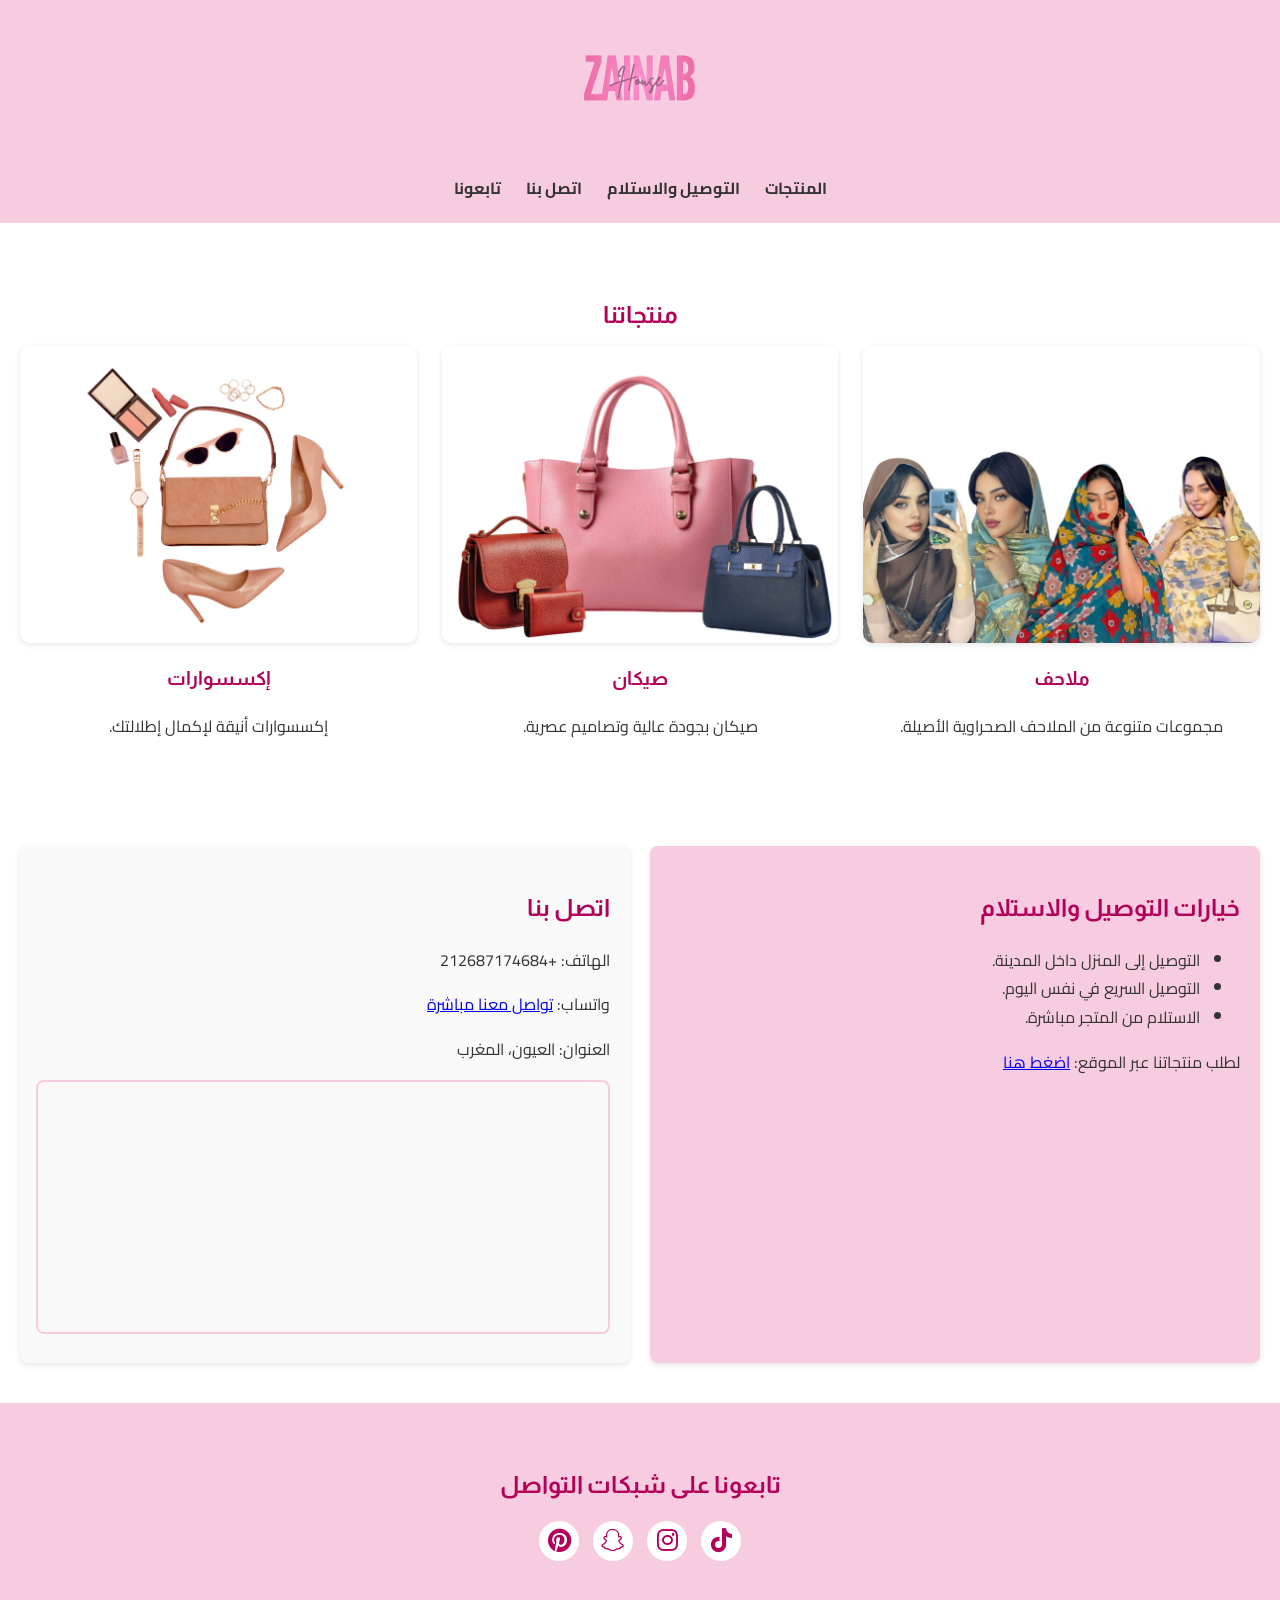
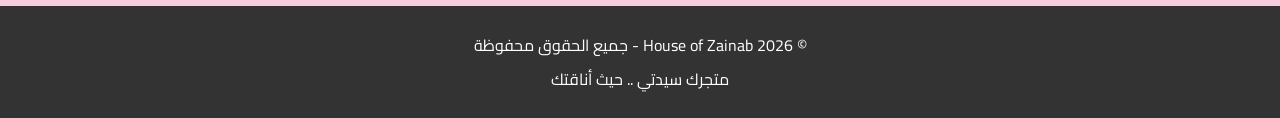
<file: index.html>
<!DOCTYPE html>
<html lang="ar" dir="rtl">
<head>
  <meta charset="UTF-8">
  <meta name="viewport" content="width=device-width, initial-scale=1.0">
  <title>House of Zainab - الملاحف والصيكان والإكسسوارات</title>
  <link rel="stylesheet" href="style.css">
  <!-- أيقونات Font Awesome -->
  <link rel="stylesheet" href="https://cdnjs.cloudflare.com/ajax/libs/font-awesome/6.5.0/css/all.min.css">

  <!-- SEO Meta Tags -->
  <meta name="description" content="House of Zainab - متجر أنيق يقدم الملاحف المغربية الأصيلة، الصيكان العصرية، والإكسسوارات الفاخرة. اكتشفي أناقتك معنا.">
  <meta name="keywords" content="House of Zainab, ملاحف, صيكان, إكسسوارات, متجر نسائي, أناقة, المغرب, العيون, متجر أونلاين">
  <meta name="author" content="House of Zainab">
  <meta name="robots" content="index, follow">
</head>
<body>

  <!-- رأس الصفحة -->
  <header>
    <div class="logo">
      <img src="images/logo.png" alt="شعار House of Zainab">
    </div>
    <nav>
      <ul>
        <li><a href="#products">المنتجات</a></li>
        <li><a href="#info-sections">التوصيل والاستلام</a></li>
        <li><a href="#info-sections">اتصل بنا</a></li>
        <li><a href="#social">تابعونا</a></li>
      </ul>
    </nav>
    <div class="menu-toggle" onclick="toggleMenu()">☰</div>
  </header>

  <!-- قسم المنتجات -->
  <section id="products">
    <h2>منتجاتنا</h2>
    <div class="product-grid">
      <div class="product">
        <img src="images/melhaf.png" alt="ملاحف أنيقة">
        <h3>ملاحف</h3>
        <p>مجموعات متنوعة من الملاحف الصحراوية الأصيلة.</p>
      </div>
      <div class="product">
        <img src="images/siikan.png" alt="صيكان عصرية">
        <h3>صيكان</h3>
        <p>صيكان بجودة عالية وتصاميم عصرية.</p>
      </div>
      <div class="product">
        <img src="images/accessories.png" alt="إكسسوارات أنيقة">
        <h3>إكسسوارات</h3>
        <p>إكسسوارات أنيقة لإكمال إطلالتك.</p>
      </div>
    </div>
  </section>

  <!-- قسم التوصيل والاستلام + الاتصال بجانب بعض -->
  <section id="info-sections">
    <div class="delivery">
      <h2>خيارات التوصيل والاستلام</h2>
      <ul>
        <li>التوصيل إلى المنزل داخل المدينة.</li>
        <li>التوصيل السريع في نفس اليوم.</li>
        <li>الاستلام من المتجر مباشرة.</li>
      </ul>
      <p>لطلب منتجاتنا عبر الموقع: 
        <a href="orders.html">اضغط هنا</a>
      </p>
    </div>

    <div class="contact">
      <h2>اتصل بنا</h2>
      <p>الهاتف: +212687174684</p>
      <p>واتساب: <a href="https://wa.me/212687174684">تواصل معنا مباشرة</a></p>
      <p>العنوان: العيون، المغرب</p>
      <!-- خريطة Google -->
      <iframe 
        src="https://www.google.com/maps/embed?pb=!1m18!1m12!1m3!1d4369.572673053596!2d-13.1681249!3d27.120249599999998!2m3!1f0!2f0!3f0!3m2!1i1024!2i768!4f13.1!3m3!1m2!1s0xc370ddb9766b583%3A0x91be92acd0d4a802!2sHouse%20of%20Zainab!5e1!3m2!1sar!2s!4v1777541364703!5m2!1sar!2s" 
        width="100%" 
        height="250" 
        style="border:2px solid #f8cce0; border-radius:8px;" 
        allowfullscreen="" 
        loading="lazy" 
        referrerpolicy="no-referrer-when-downgrade">
      </iframe>
    </div>
  </section>

  <!-- قسم الشبكات الاجتماعية -->
  <section id="social">
    <h2>تابعونا على شبكات التواصل</h2>
    <div class="social-links">
      <a href="https://www.tiktok.com/@housezainab" target="_blank"><i class="fab fa-tiktok"></i></a>
      <a href="https://www.instagram.com/house_zainab/" target="_blank"><i class="fab fa-instagram"></i></a>
      <a href="https://www.snapchat.com/@housezainab" target="_blank"><i class="fab fa-snapchat"></i></a>
      <a href="https://www.pinterest.com/housezainab" target="_blank"><i class="fab fa-pinterest"></i></a>
    </div>
  </section>

  <!-- تذييل -->
  <footer>
    <p>© 2026 House of Zainab - جميع الحقوق محفوظة</p>
    <p>متجرك سيدتي .. حيث أناقتك</p>
  </footer>

  <!-- سكربت القائمة للهاتف -->
  <script>
    function toggleMenu() {
      const menu = document.querySelector("nav ul");
      menu.classList.toggle("active");
    }
    // إغلاق القائمة عند الضغط على أي رابط
    document.querySelectorAll("nav ul li a").forEach(link => {
      link.addEventListener("click", () => {
        document.querySelector("nav ul").classList.remove("active");
      });
    });
  </script>

</body>
</html>
</file>
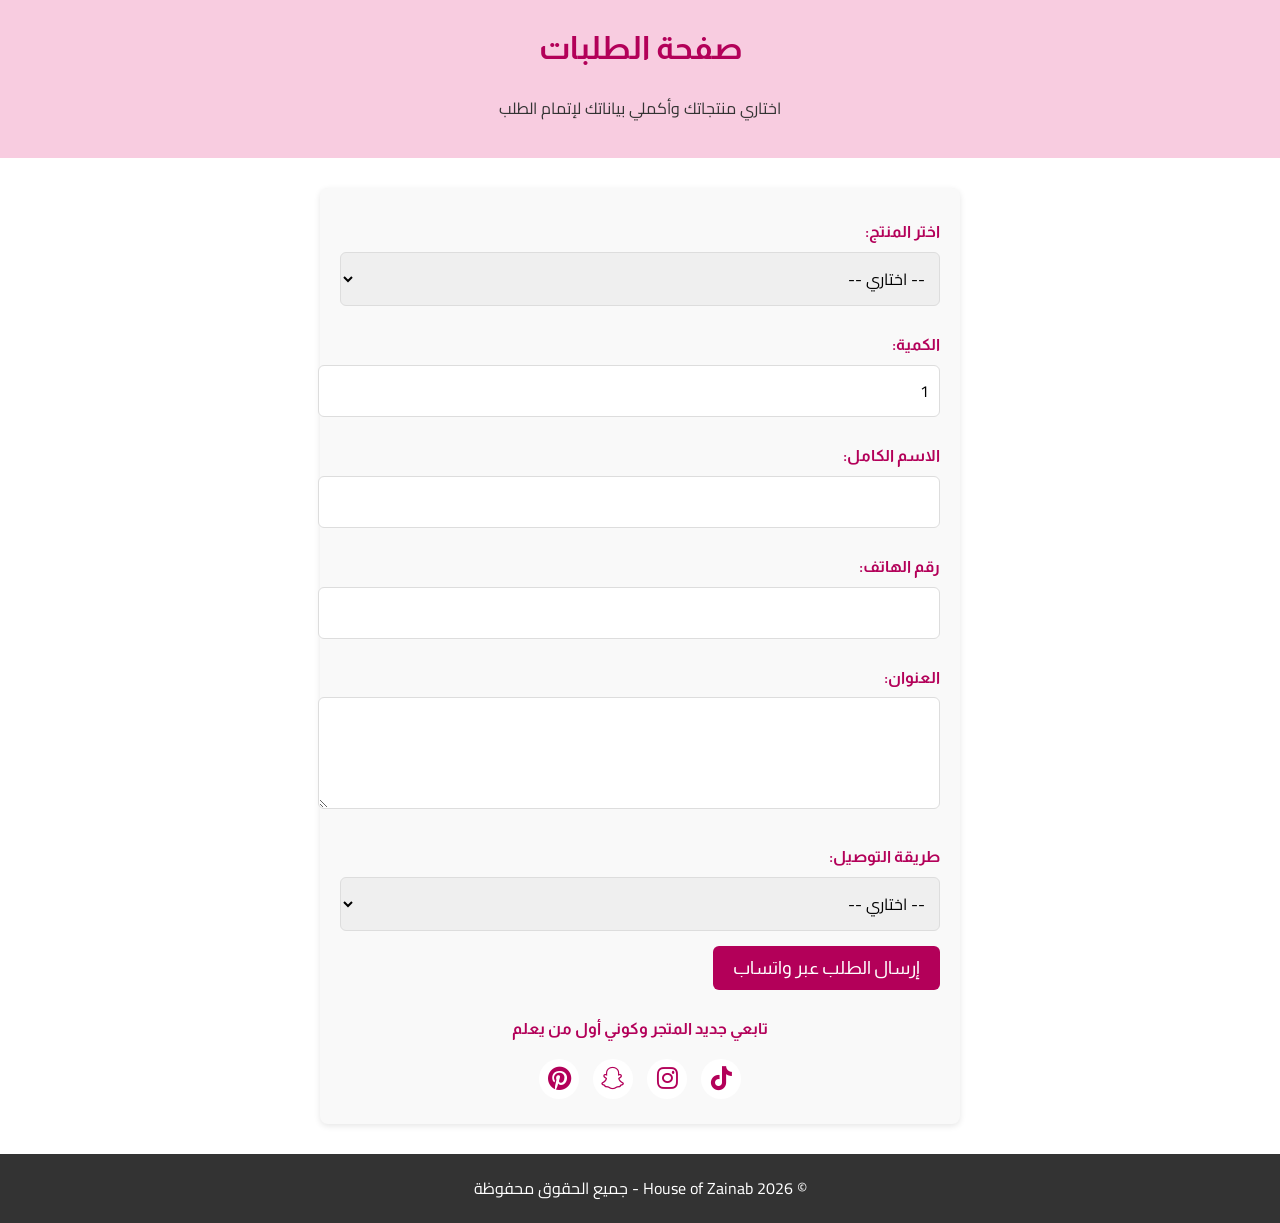
<file: orders.html>
<!DOCTYPE html>
<html lang="ar" dir="rtl">
<head>
  <meta charset="UTF-8">
  <meta name="viewport" content="width=device-width, initial-scale=1.0">
  <title>صفحة الطلبات - House of Zainab</title>
  <link rel="stylesheet" href="orders.css">
  <!-- أيقونات Font Awesome -->
  <link rel="stylesheet" href="https://cdnjs.cloudflare.com/ajax/libs/font-awesome/6.5.0/css/all.min.css">
</head>
<body>

  <!-- رأس الصفحة -->
  <header>
    <h1>صفحة الطلبات</h1>
    <p>اختاري منتجاتك وأكملي بياناتك لإتمام الطلب</p>
  </header>

  <!-- نموذج الطلب -->
  <section id="order-form">
    <form id="orderForm">
      <!-- اختيار المنتج -->
      <label for="product">اختر المنتج:</label>
      <select id="product" name="product" required>
        <option value="">-- اختاري --</option>
        <option value="ملاحف">ملاحف</option>
        <option value="صيكان">صيكان</option>
        <option value="إكسسوارات">إكسسوارات</option>
      </select>

      <!-- الكمية -->
      <label for="quantity">الكمية:</label>
      <input type="number" id="quantity" name="quantity" min="1" value="1" required>

      <!-- بيانات العميل -->
      <label for="name">الاسم الكامل:</label>
      <input type="text" id="name" name="name" required>

      <label for="phone">رقم الهاتف:</label>
      <input type="tel" id="phone" name="phone" required>

      <label for="address">العنوان:</label>
      <textarea id="address" name="address" rows="3" required></textarea>

      <!-- خيارات التوصيل -->
      <label for="delivery">طريقة التوصيل:</label>
      <select id="delivery" name="delivery" required>
        <option value="">-- اختاري --</option>
        <option value="توصيل إلى المنزل داخل المدينة">توصيل إلى المنزل داخل المدينة</option>
        <option value="توصيل سريع في نفس اليوم">توصيل سريع في نفس اليوم</option>
        <option value="الاستلام من المتجر مباشرة">الاستلام من المتجر مباشرة</option>
      </select>

      <!-- زر الإرسال -->
      <button type="submit">إرسال الطلب عبر واتساب</button>
    </form>

    <!-- قسم التواصل الاجتماعي -->
    <div class="follow-us">
      <p>تابعي جديد المتجر وكوني أول من يعلم</p>
      <div class="social-links">
        <a href="https://www.tiktok.com/@housezainab" target="_blank"><i class="fab fa-tiktok"></i></a>
        <a href="https://www.instagram.com/house_zainab/" target="_blank"><i class="fab fa-instagram"></i></a>
        <a href="https://www.snapchat.com/@housezainab" target="_blank"><i class="fab fa-snapchat"></i></a>
        <a href="https://www.pinterest.com/housezainab" target="_blank"><i class="fab fa-pinterest"></i></a>
      </div>
    </div>
  </section>

  <!-- تذييل -->
  <footer>
    <p>© 2026 House of Zainab - جميع الحقوق محفوظة</p>
  </footer>

  <!-- سكربت واتساب -->
  <script>
    document.getElementById("orderForm").addEventListener("submit", function(e) {
      e.preventDefault();
      const product = document.getElementById("product").value;
      const quantity = document.getElementById("quantity").value;
      const name = document.getElementById("name").value;
      const phone = document.getElementById("phone").value;
      const address = document.getElementById("address").value;
      const delivery = document.getElementById("delivery").value;

      const message = `طلب جديد من موقع House of Zainab:%0A
      المنتج: ${product}%0A
      الكمية: ${quantity}%0A
      الاسم: ${name}%0A
      الهاتف: ${phone}%0A
      العنوان: ${address}%0A
      طريقة التوصيل: ${delivery}`;

      const whatsappUrl = `https://wa.me/212687174684?text=${message}`;
      window.open(whatsappUrl, "_blank");
    });
  </script>

</body>
</html>
</file>
<file: style.css>
/* استيراد الخطوط */
@import url('https://fonts.googleapis.com/css2?family=Cairo:wght@400;700&display=swap');
@import url('https://fonts.googleapis.com/css2?family=Almarai:wght@700&display=swap');

/* إعدادات عامة */
body {
  font-family: 'Cairo', sans-serif;
  margin: 0;
  padding: 0;
  background-color: #fff;
  color: #333;
  line-height: 1.8;
}

/* العناوين */
h1, h2, h3 {
  font-family: 'Almarai', sans-serif;
  color: #b30059;
  margin-bottom: 10px;
}

/* رأس الصفحة */
header {
  background-color: #f8cce0;
  padding: 20px;
  text-align: center;
  position: relative;
}

header .logo img {
  max-width: 120px;
  margin-bottom: 10px;
}

header h1 {
  margin: 0;
  font-size: 2.5em;
}

/* القائمة */
nav ul {
  list-style: none;
  padding: 0;
  margin: 15px 0 0;
  display: flex;
  justify-content: center;
  gap: 25px;
}

nav ul li a {
  text-decoration: none;
  color: #333;
  font-weight: bold;
  transition: color 0.3s ease;
}

nav ul li a:hover {
  color: #b30059;
}

/* زر القائمة للهاتف */
.menu-toggle {
  display: none;
  font-size: 1.8em;
  cursor: pointer;
  position: absolute;
  top: 20px;
  left: 20px;
  color: #333;
}

/* المنتجات */
#products {
  padding: 50px 20px;
  text-align: center;
}

.product-grid {
  display: grid;
  grid-template-columns: repeat(auto-fit, minmax(250px, 1fr));
  gap: 25px;
}

.product img {
  width: 100%;
  border-radius: 10px;
  box-shadow: 0 2px 6px rgba(0,0,0,0.1);
}

.product h3 {
  margin: 10px 0;
}

/* الحاوية للتوصيل والاتصال */
#info-sections {
  display: flex;
  flex-wrap: wrap;
  justify-content: space-between;
  gap: 20px;
  padding: 40px 20px;
}

#info-sections .delivery,
#info-sections .contact {
  flex: 1 1 45%;
  min-width: 300px;
  padding: 20px;
  border-radius: 8px;
  box-shadow: 0 2px 6px rgba(0,0,0,0.1);
}

#info-sections .delivery {
  background: #f8cce0; /* وردي فاتح */
}

#info-sections .contact {
  background: #f9f9f9; /* رمادي فاتح */
}

#info-sections h2 {
  color: #b30059;
  margin-bottom: 15px;
  text-align: right;
}

/* الشبكات الاجتماعية */
#social {
  background-color: #f8cce0;
  padding: 40px 20px;
  text-align: center;
}

.social-links a {
  display: inline-block;
  width: 40px;
  height: 40px;
  line-height: 40px;
  border-radius: 50%;
  background: #fff;
  color: #b30059;
  margin: 5px;
  font-size: 1.5em;
  transition: 0.3s;
}

.social-links a:hover {
  background: #b30059;
  color: #fff;
}

/* التذييل */
footer {
  background-color: #333;
  color: #fff;
  text-align: center;
  padding: 20px;
}

footer p {
  margin: 5px 0;
}

/* نسخة الهاتف */
@media (max-width: 768px) {
  .menu-toggle {
    display: block;
  }

  nav ul {
    flex-direction: column;
    gap: 10px;
    display: none; /* مخفية افتراضياً */
    background: #fff;
    padding: 15px;
    border-radius: 8px;
    box-shadow: 0 2px 6px rgba(0,0,0,0.1);
    position: absolute;
    top: 60px;
    left: 20px;
    right: 20px;
  }

  nav ul.active {
    display: flex; /* تظهر عند الضغط */
  }

  header h1 {
    font-size: 1.8em;
  }

  .product-grid {
    grid-template-columns: 1fr;
  }

  #info-sections {
    flex-direction: column;
  }

  #map, iframe {
    height: 250px;
  }
}
</file>
<file: orders.css>
/* استيراد الخطوط */
@import url('https://fonts.googleapis.com/css2?family=Cairo:wght@400;700&display=swap');
@import url('https://fonts.googleapis.com/css2?family=Almarai:wght@700&display=swap');

/* إعدادات عامة */
body {
  font-family: 'Cairo', sans-serif;
  background-color: #fff;
  margin: 0;
  padding: 0;
  color: #333;
  line-height: 1.8;
}

/* رأس الصفحة */
header {
  background-color: #f8cce0;
  text-align: center;
  padding: 20px;
}

header h1 {
  margin: 0;
  color: #b30059;
  font-family: 'Almarai', sans-serif;
}

/* نموذج الطلب */
#order-form {
  max-width: 600px;
  margin: 30px auto;
  padding: 20px;
  background: #f9f9f9;
  border-radius: 8px;
  box-shadow: 0 2px 6px rgba(0,0,0,0.1);
}

form label {
  display: block;
  margin: 10px 0 5px;
  color: #b30059;
  font-weight: bold;
  font-family: 'Almarai', sans-serif;
}

form input, form select, form textarea {
  width: 100%;
  padding: 10px;
  border: 1px solid #ddd;
  border-radius: 6px;
  margin-bottom: 15px;
  font-size: 1em;
  font-family: 'Cairo', sans-serif;
}

form button {
  background-color: #b30059;
  color: #fff;
  border: none;
  padding: 12px 20px;
  border-radius: 6px;
  cursor: pointer;
  font-size: 1.1em;
  transition: background 0.3s ease;
  font-family: 'Almarai', sans-serif;
}

form button:hover {
  background-color: #8a0045;
}

/* قسم التواصل الاجتماعي */
.follow-us {
  text-align: center;
  margin-top: 25px;
}

.follow-us p {
  font-family: 'Almarai', sans-serif;
  color: #b30059;
  font-weight: bold;
  margin-bottom: 10px;
}

.social-links a {
  display: inline-block;
  width: 40px;
  height: 40px;
  line-height: 40px;
  border-radius: 50%;
  background: #fff;
  color: #b30059;
  margin: 5px;
  font-size: 1.5em;
  transition: 0.3s;
}

.social-links a:hover {
  background: #b30059;
  color: #fff;
}

/* التذييل */
footer {
  background-color: #333;
  color: #fff;
  text-align: center;
  padding: 15px;
  margin-top: 30px;
}

footer p {
  margin: 5px 0;
}

/* نسخة الهاتف */
@media (max-width: 768px) {
  #order-form {
    margin: 15px;
    padding: 15px;
  }
}
</file>
